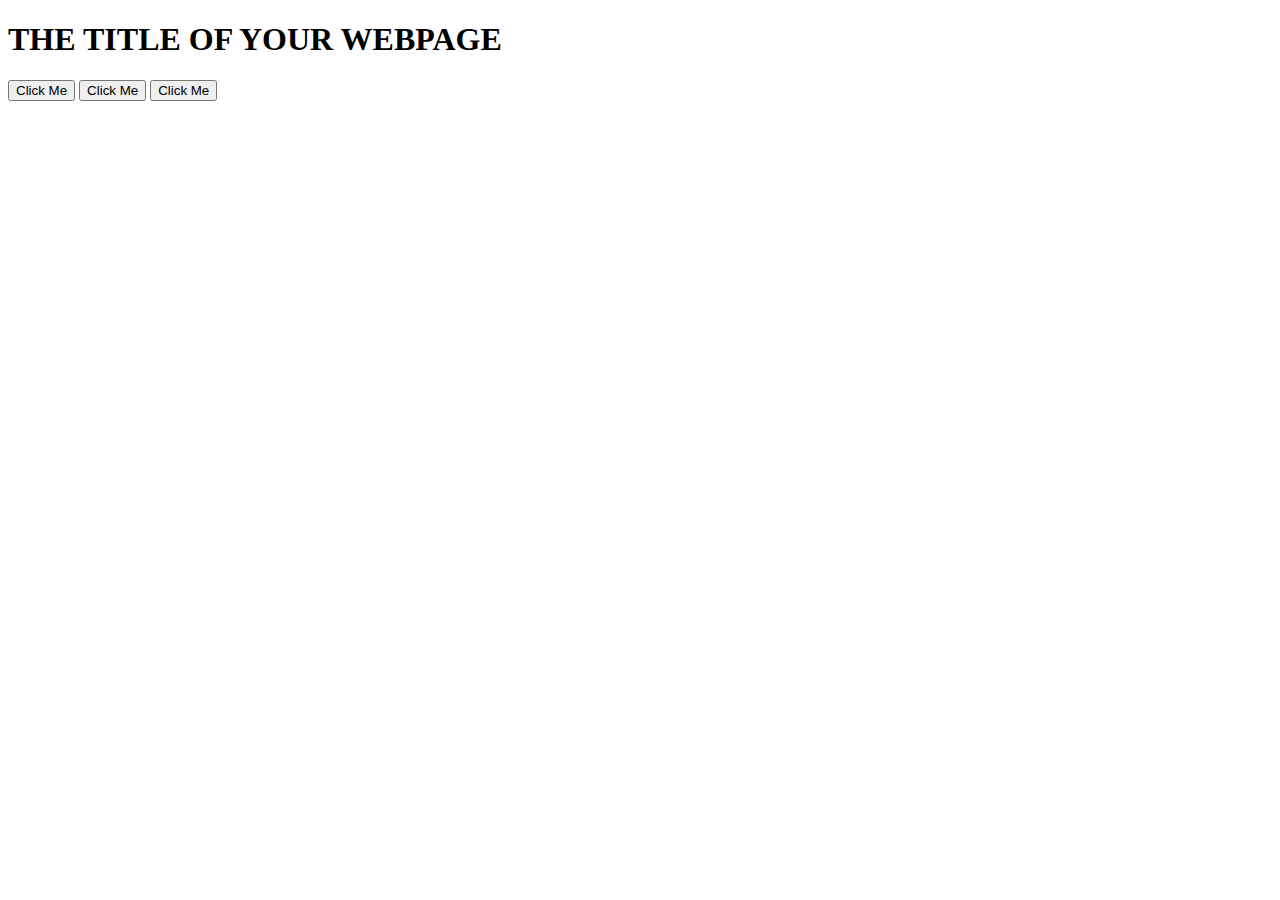
<file: JavaScript/DOM/index.html>
<!DOCTYPE html>
<html lang="en">
  <head>
    <meta charset="UTF-8" />
    <meta name="viewport" content="width=device-width, initial-scale=1.0" />
    <title>Document</title>
  </head>
  <body>
    <h1>THE TITLE OF YOUR WEBPAGE</h1>
    <!-- <div id="container">
      <div class="content">This is the glorious text-content!</div>
    </div>
    <script>
      const container = document.querySelector("#container");
      const p = document.createElement("p");
      p.style.color = "red";
      p.textContent = "Hello world!";

      const div = document.createElement("div");
      div.setAttribute(
        "style",
        "background-color: pink;",
        "border-style: solid;",
        "border-color: pink;"
      );
      const divH1 = document.createElement("h1");
      divH1.textContent = "I'm in a div";
      const divP = document.createElement("p");
      divP.textContent = "ME TOO";
      div.appendChild(divH1);
      div.appendChild(divP);

      container.appendChild(p);
      container.appendChild(div);
    </script>
    <div>
      <button onclick="alert('Hello world')">Click me</button>
      <button id="btn">Click me</button>
    </div>
    <div>
      <button id="btn2">Click me too</button>
    </div> -->
    <div id="container">
      <button id="1">Click Me</button>
      <button id="2">Click Me</button>
      <button id="3">Click Me</button>
    </div>

    <script src="main.js"></script>
  </body>
</html>
</file>
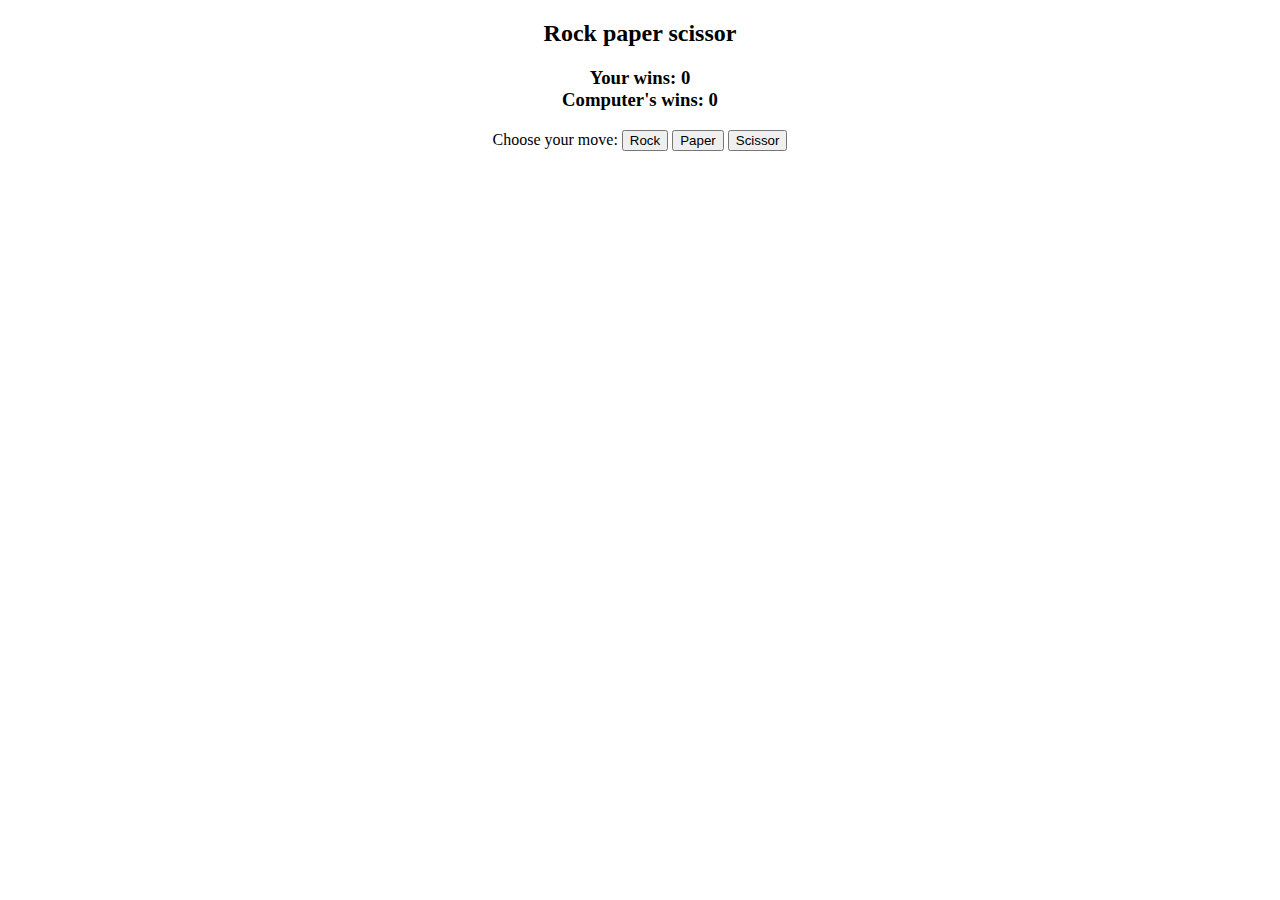
<file: JavaScript/RockPaperScissors/index.html>
<!DOCTYPE html>
<html lang="en">
  <style>
    * {
      text-align: center;
    }
  </style>
  <head>
    <meta charset="UTF-8" />
    <meta name="viewport" content="width=device-width, initial-scale=1.0" />
    <title>Rock Paper Scissor</title>
  </head>
  <body>
    <div><h2 id="header">Rock paper scissor</h2></div>
    <div><h3 id="scores"></h3></div>
    <div id="choices">
      Choose your move:
      <button class="choice" id="rock">Rock</button>
      <button class="choice" id="paper">Paper</button>
      <button class="choice" id="scissor">Scissor</button>
    </div>
    <div>
      <p id="result"></p>
      <p id="resultMsg"></p>
    </div>
    <script src="main.js"></script>
  </body>
</html>
</file>
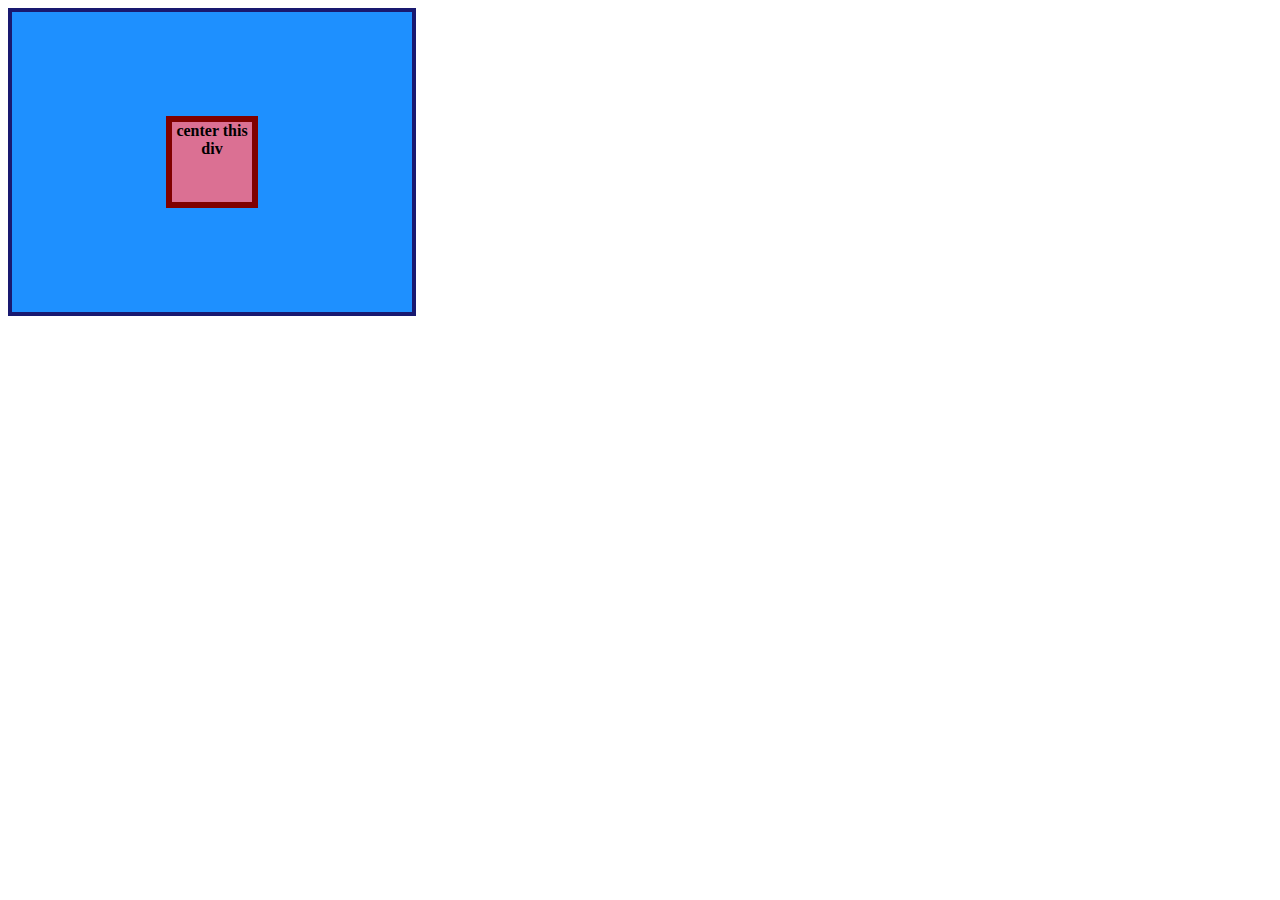
<file: CSS/flexbox/01-flex-center/index.html>
<!DOCTYPE html>
<html lang="en">
  <head>
    <meta charset="UTF-8">
    <meta http-equiv="X-UA-Compatible" content="IE=edge">
    <meta name="viewport" content="width=device-width, initial-scale=1.0">
    <title>CENTER THIS DIV</title>
    <link rel="stylesheet" href="style.css">
  </head>
  <body>
    <div class="container">
      <div class="box">center this div</div>
    </div>
  </body>
</html>
</file>
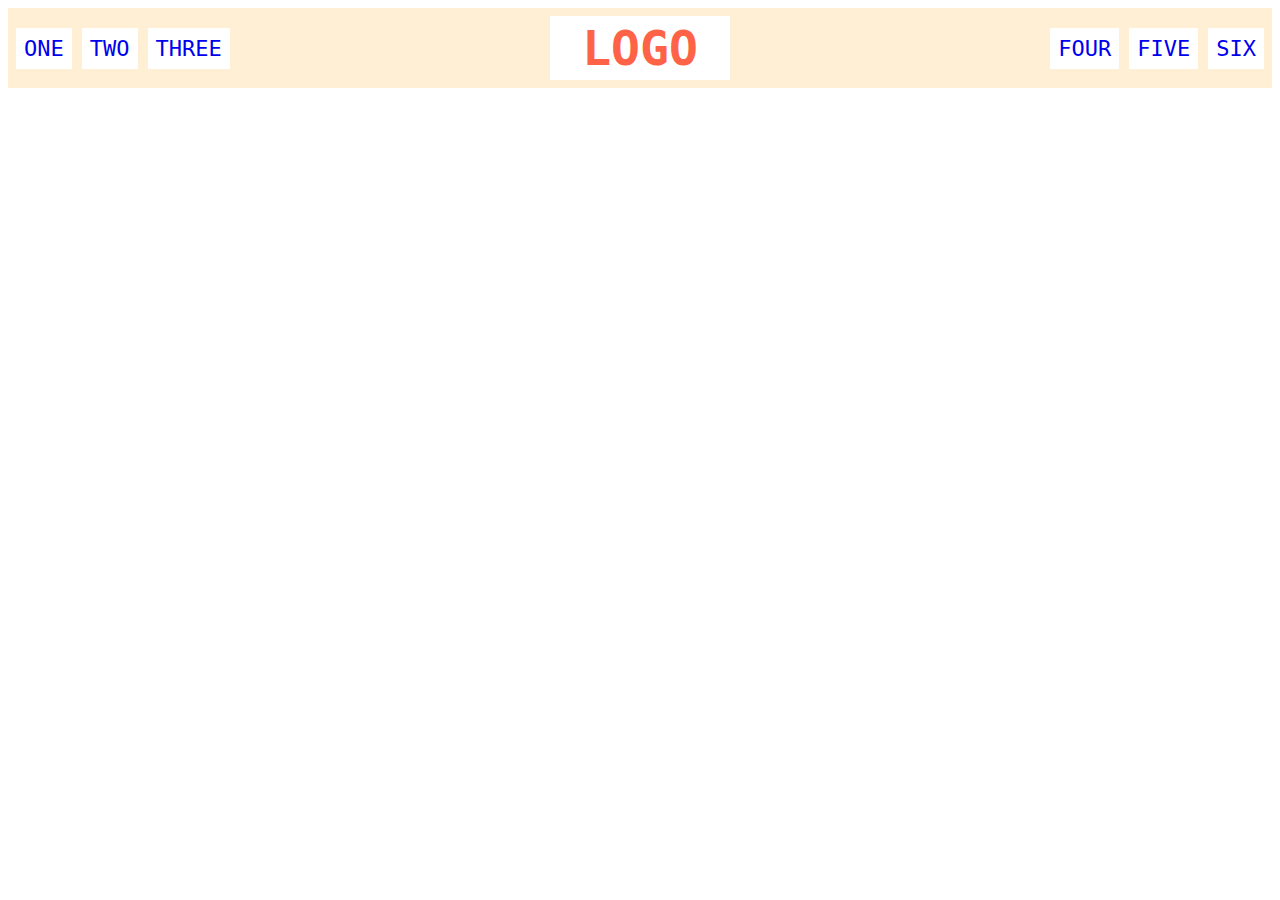
<file: CSS/flexbox/02-flex-header/index.html>
<!DOCTYPE html>
<html lang="en">
  <head>
    <meta charset="UTF-8">
    <meta http-equiv="X-UA-Compatible" content="IE=edge">
    <meta name="viewport" content="width=device-width, initial-scale=1.0">
    <title>Flex Header</title>
    <link rel="stylesheet" href="style.css">
  </head>
  <body>
    <div class="header">
      <div class="left-links">
        <ul>
          <li><a href="#">ONE</a></li>
          <li><a href="#">TWO</a></li>
          <li><a href="#">THREE</a></li>
        </ul>
      </div>
      <div class="logo">LOGO</div>
      <div class="right-links">
        <ul>
          <li><a href="#">FOUR</a></li>
          <li><a href="#">FIVE</a></li>
          <li><a href="#">SIX</a></li>
        </ul>
      </div>
    </div>
  </body>
</html>
</file>
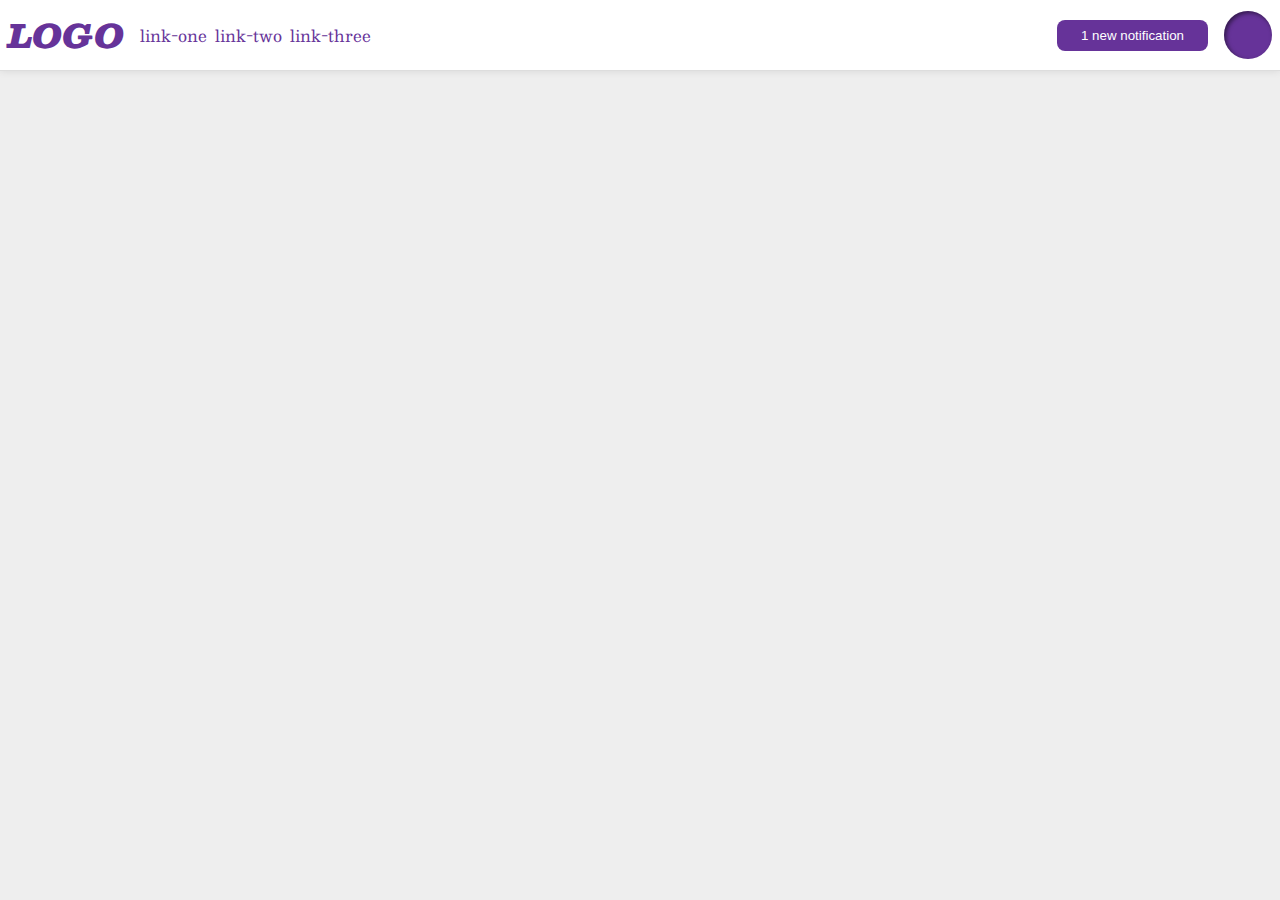
<file: CSS/flexbox/03-flex-header-2/index.html>
<!DOCTYPE html>
<html lang="en">
  <head>
    <meta charset="UTF-8" />
    <meta http-equiv="X-UA-Compatible" content="IE=edge" />
    <meta name="viewport" content="width=device-width, initial-scale=1.0" />
    <title>Flex Header 2</title>
    <link rel="stylesheet" href="style.css" />
  </head>
  <body>
    <div class="header">
      <div class="left-stuff">
        <div class="logo">LOGO</div>
        <ul class="links">
          <li><a href="https://google.com">link-one</a></li>
          <li><a href="https://google.com">link-two</a></li>
          <li><a href="https://google.com">link-three</a></li>
        </ul>
      </div>
      <div class="right-stuff">
        <button class="notifications">1 new notification</button>
        <div class="profile-image"></div>
      </div>
    </div>
  </body>
</html>
</file>
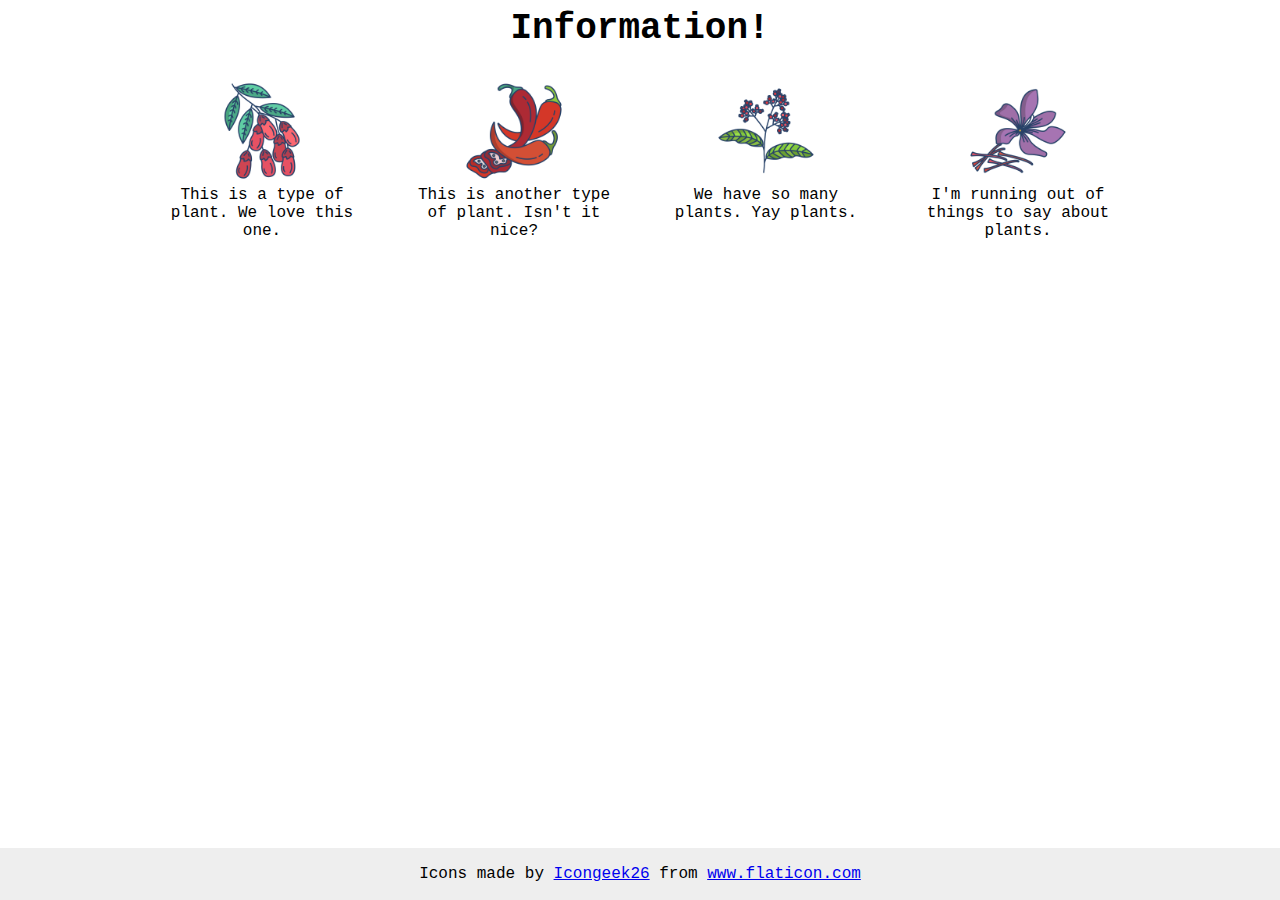
<file: CSS/flexbox/04-flex-information/index.html>
<!DOCTYPE html>
<html lang="en">
  <head>
    <meta charset="UTF-8" />
    <meta http-equiv="X-UA-Compatible" content="IE=edge" />
    <meta name="viewport" content="width=device-width, initial-scale=1.0" />
    <title>Information</title>
    <link rel="stylesheet" href="style.css" />
  </head>
  <body>
    <div class="header">
      <div class="title">Information!</div>

      <div class="container">
        <div class="item">
          <img src="./images/barberry.png" alt="barberry" />
          <div class="text">This is a type of plant. We love this one.</div>
        </div>
        <div class="item">
          <img src="./images/chilli.png" alt="chili" />
          <div class="text">This is another type of plant. Isn't it nice?</div>
        </div>
        <div class="item">
          <img src="./images/pepper.png" alt="pepper" />
          <div class="text">We have so many plants. Yay plants.</div>
        </div>
        <div class="item">
          <img src="./images/saffron.png" alt="saffron" />
          <div class="text">I'm running out of things to say about plants.</div>
        </div>
      </div>

      <!-- disregard this section, it's here to give attribution to the creator of these icons -->
      <div class="footer">
        <div>
          Icons made by
          <a
            href="https://www.flaticon.com/authors/icongeek26"
            title="Icongeek26"
            >Icongeek26</a
          >
          from
          <a href="https://www.flaticon.com/" title="Flaticon"
            >www.flaticon.com</a
          >
        </div>
      </div>
    </div>
  </body>
</html>
</file>
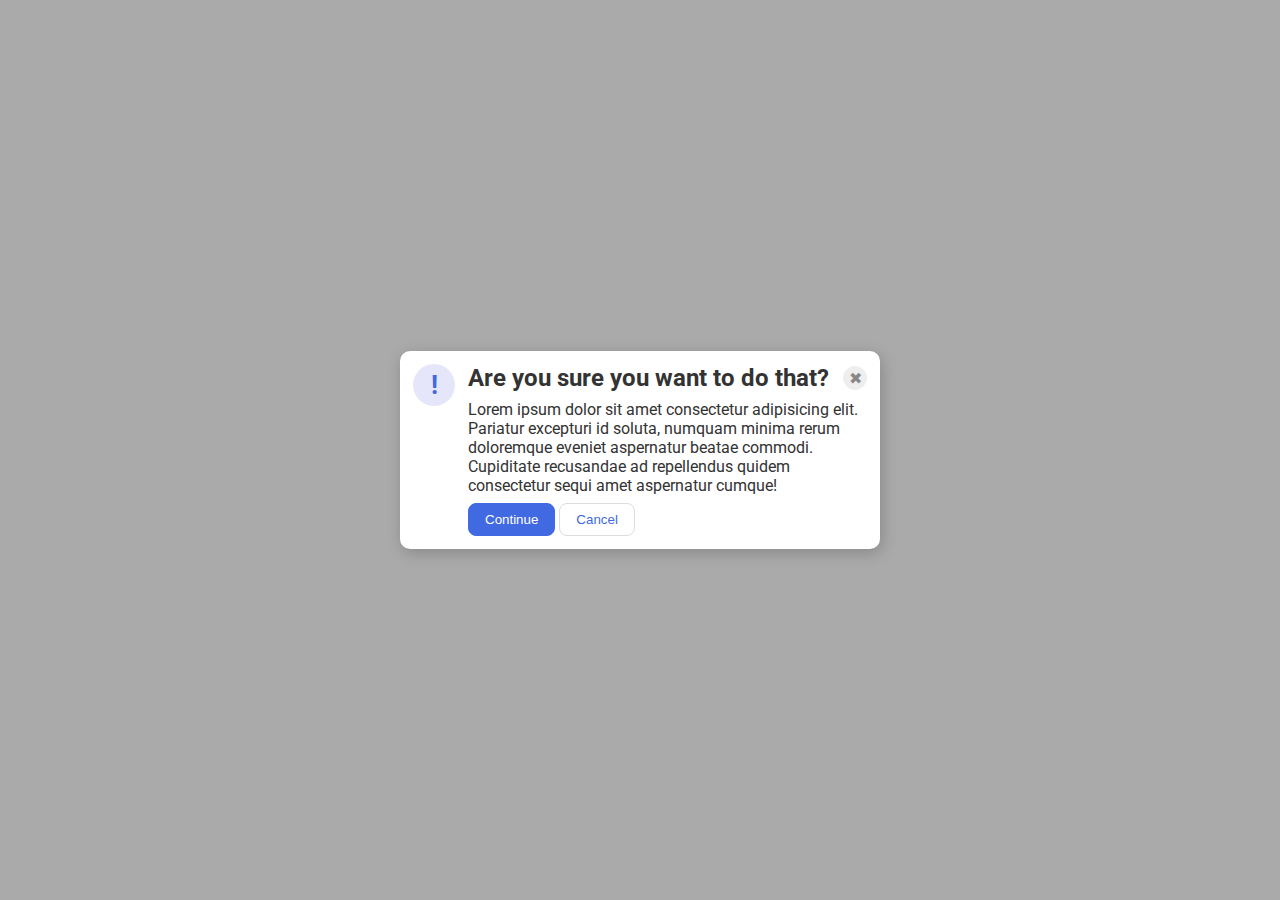
<file: CSS/flexbox/05-flex-modal/index.html>
<!DOCTYPE html>
<html lang="en">
  <head>
    <meta charset="UTF-8" />
    <meta http-equiv="X-UA-Compatible" content="IE=edge" />
    <meta name="viewport" content="width=device-width, initial-scale=1.0" />
    <link rel="stylesheet" href="style.css" />
    <title>Modal</title>
  </head>
  <body>
    <div class="modal">
      <div class="container">
        <div class="icon">!</div>
        <div class="info">
          <div class="header">
            <h2>Are you sure you want to do that?</h2>
            <button class="close-button">✖</button>
          </div>
          <div class="text">
            Lorem ipsum dolor sit amet consectetur adipisicing elit. Pariatur
            excepturi id soluta, numquam minima rerum doloremque eveniet
            aspernatur beatae commodi. Cupiditate recusandae ad repellendus
            quidem consectetur sequi amet aspernatur cumque!
          </div>
          <div class="buttons">
            <button class="continue">Continue</button>
            <button class="cancel">Cancel</button>
          </div>
        </div>
      </div>
    </div>
  </body>
</html>
</file>
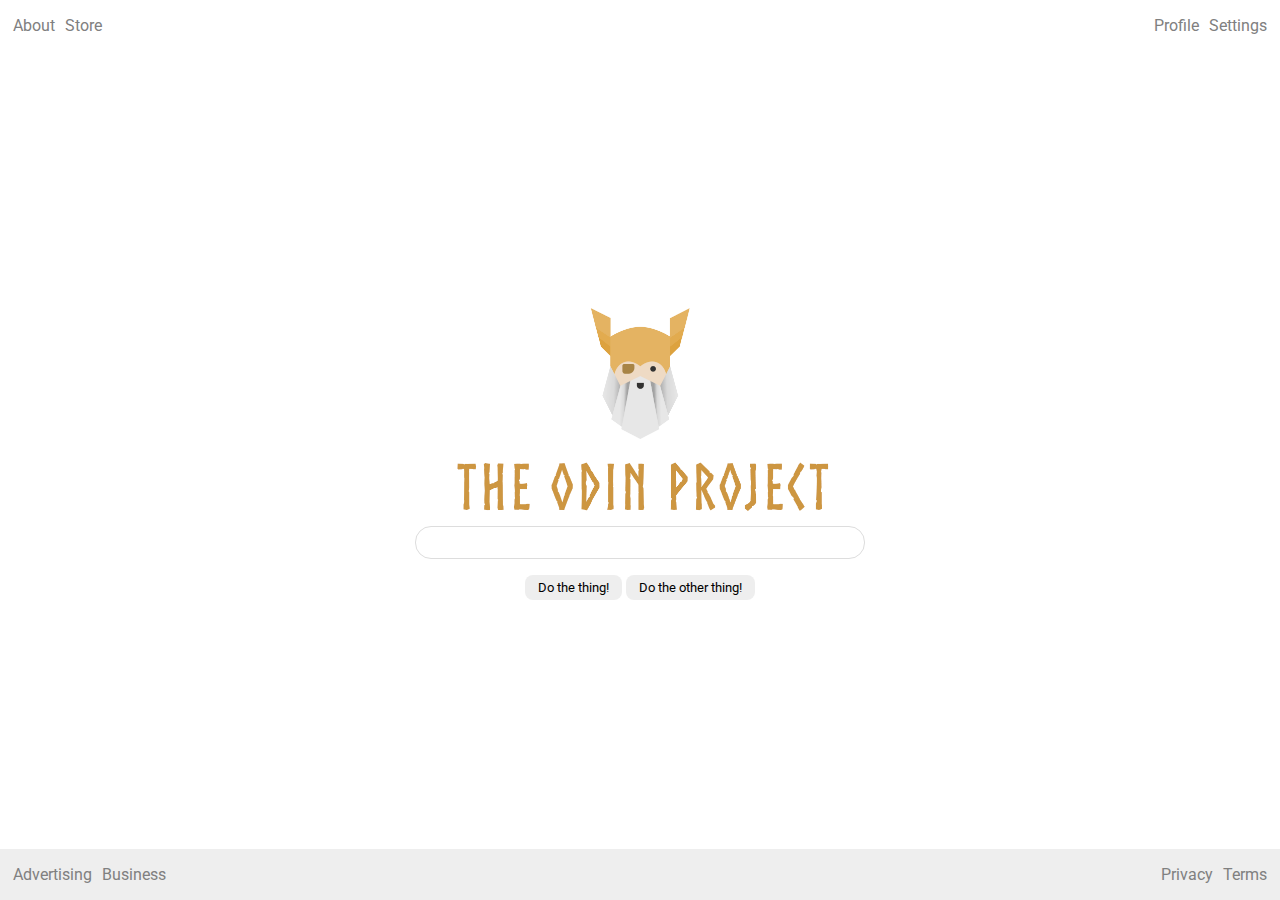
<file: CSS/flexbox/06-flex-layout/index.html>
<!DOCTYPE html>
<html lang="en">
  <head>
    <meta charset="UTF-8" />
    <meta http-equiv="X-UA-Compatible" content="IE=edge" />
    <meta name="viewport" content="width=device-width, initial-scale=1.0" />
    <title>LAYOUT</title>
    <link rel="stylesheet" href="./style.css" />
  </head>
  <body>
    <div class="header">
      <ul class="left-links">
        <li><a href="#">About</a></li>
        <li><a href="#">Store</a></li>
      </ul>
      <ul class="right-links">
        <li><a href="#">Profile</a></li>
        <li><a href="#">Settings</a></li>
      </ul>
    </div>
    <div class="content">
      <img
        src="./logo.png"
        alt="Project logo. Represents odin with the project name."
      />
      <div class="input">
        <input type="text" />
      </div>
      <div class="buttons">
        <button>Do the thing!</button>
        <button>Do the other thing!</button>
      </div>
    </div>
    <div class="footer-solid">
      <div class="footer">
        <ul class="left-links">
          <li><a href="#">Advertising</a></li>
          <li><a href="#">Business</a></li>
        </ul>
        <ul class="right-links">
          <li><a href="#">Privacy</a></li>
          <li><a href="#">Terms</a></li>
        </ul>
      </div>
    </div>
  </body>
</html>
</file>
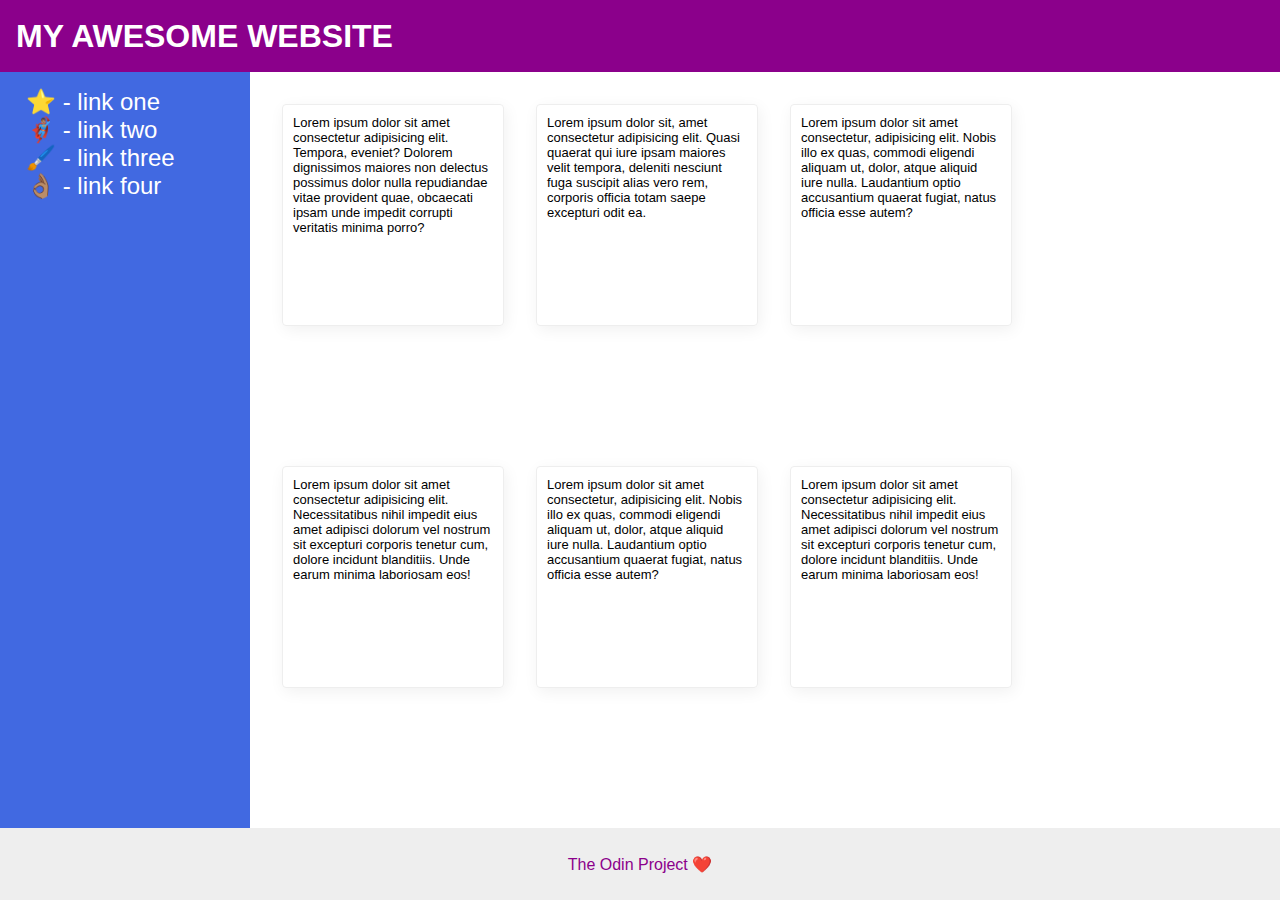
<file: CSS/flexbox/07-flex-layout-2/index.html>
<!DOCTYPE html>
<html lang="en">
  <head>
    <meta charset="UTF-8" />
    <meta http-equiv="X-UA-Compatible" content="IE=edge" />
    <meta name="viewport" content="width=device-width, initial-scale=1.0" />
    <title>The Holy Grail</title>
    <link rel="stylesheet" href="style.css" />
  </head>
  <body>
    <div class="container">
      <div class="header">MY AWESOME WEBSITE</div>

      <div class="content">
        <div class="sidebar">
          <ul class="navbar">
            <li><a href="#">⭐ - link one</a></li>
            <li><a href="#">🦸🏽‍♂️ - link two</a></li>
            <li><a href="#">🖌️ - link three</a></li>
            <li><a href="#">👌🏽 - link four</a></li>
          </ul>
        </div>

        <div class="cards">
          <div class="card">
            Lorem ipsum dolor sit amet consectetur adipisicing elit. Tempora,
            eveniet? Dolorem dignissimos maiores non delectus possimus dolor
            nulla repudiandae vitae provident quae, obcaecati ipsam unde impedit
            corrupti veritatis minima porro?
          </div>
          <div class="card">
            Lorem ipsum dolor sit, amet consectetur adipisicing elit. Quasi
            quaerat qui iure ipsam maiores velit tempora, deleniti nesciunt fuga
            suscipit alias vero rem, corporis officia totam saepe excepturi odit
            ea.
          </div>
          <div class="card">
            Lorem ipsum dolor sit amet consectetur, adipisicing elit. Nobis illo
            ex quas, commodi eligendi aliquam ut, dolor, atque aliquid iure
            nulla. Laudantium optio accusantium quaerat fugiat, natus officia
            esse autem?
          </div>
          <div class="card">
            Lorem ipsum dolor sit amet consectetur adipisicing elit.
            Necessitatibus nihil impedit eius amet adipisci dolorum vel nostrum
            sit excepturi corporis tenetur cum, dolore incidunt blanditiis. Unde
            earum minima laboriosam eos!
          </div>
          <div class="card">
            Lorem ipsum dolor sit amet consectetur, adipisicing elit. Nobis illo
            ex quas, commodi eligendi aliquam ut, dolor, atque aliquid iure
            nulla. Laudantium optio accusantium quaerat fugiat, natus officia
            esse autem?
          </div>
          <div class="card">
            Lorem ipsum dolor sit amet consectetur adipisicing elit.
            Necessitatibus nihil impedit eius amet adipisci dolorum vel nostrum
            sit excepturi corporis tenetur cum, dolore incidunt blanditiis. Unde
            earum minima laboriosam eos!
          </div>
        </div>
      </div>

      <div class="footer">The Odin Project ❤️</div>
    </div>
  </body>
</html>
</file>
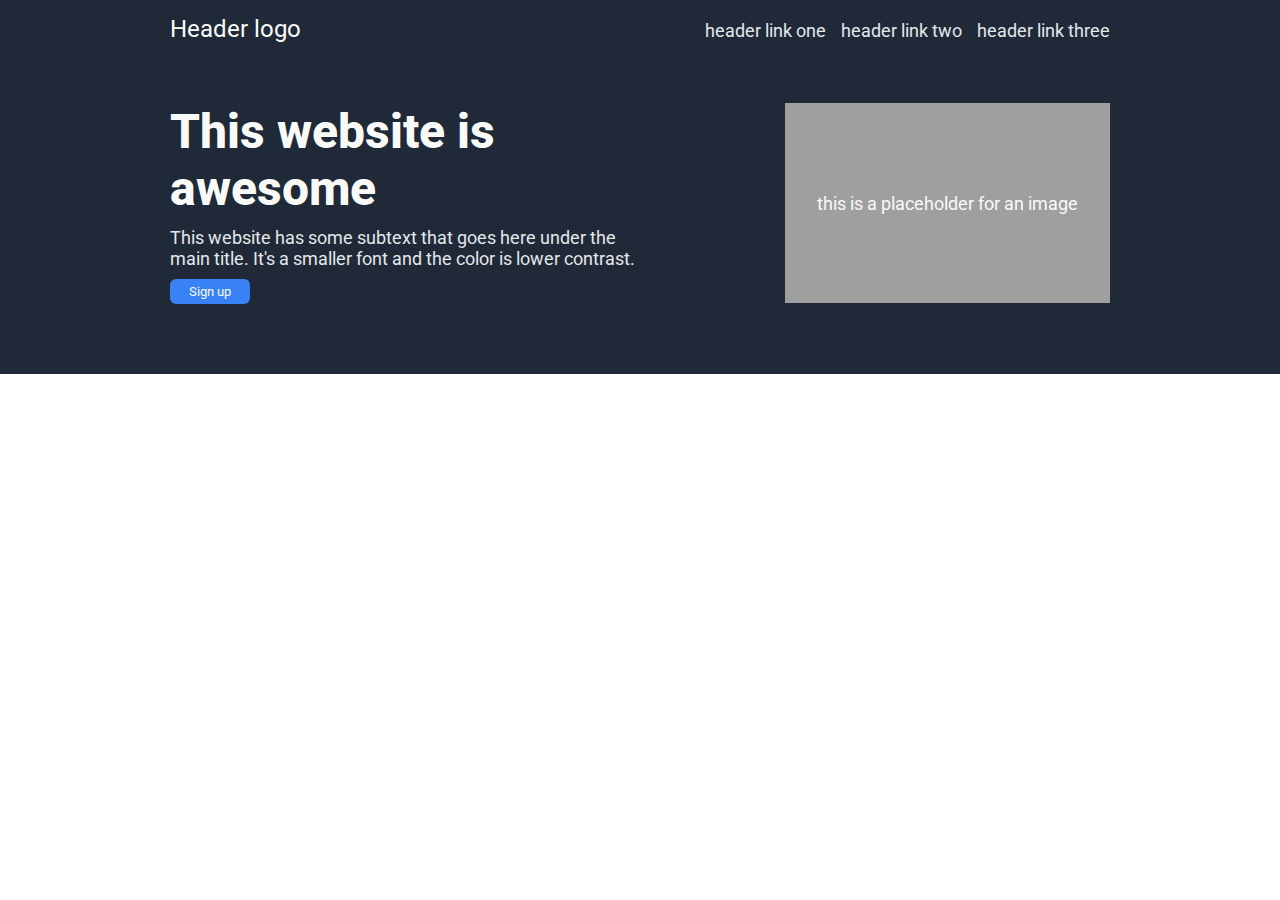
<file: CSS/flexbox/landing-page/index.html>
<!DOCTYPE html>
<html lang="en">
  <head>
    <meta charset="UTF-8" />
    <meta name="viewport" content="width=device-width, initial-scale=1.0" />
    <link rel="preconnect" href="https://fonts.googleapis.com" />
    <link rel="preconnect" href="https://fonts.gstatic.com" crossorigin />
    <link
      href="https://fonts.googleapis.com/css2?family=Roboto:ital,wght@0,100;0,300;0,400;0,500;0,700;0,900;1,100;1,300;1,400;1,500;1,700;1,900&display=swap"
      rel="stylesheet"
    />
    <link rel="stylesheet" type="text/css" href="style.css" />
    <title>Landing page</title>
  </head>
  <body>
    <div class="container">
      <div class="hero">
        <div class="header">
          <div class="logo">Header logo</div>
          <ul class="navbar">
            <li><a href="#">header link one</a></li>
            <li><a href="#">header link two</a></li>
            <li><a href="#">header link three</a></li>
          </ul>
        </div>
        <div class="content">
          <div class="left">
            <div class="hero-text">This website is awesome</div>
            <div class="text">
              This website has some subtext that goes here under the main title.
              It's a smaller font and the color is lower contrast.
            </div>
            <button class="signup">Sign up</button>
          </div>
          <div class="image">this is a placeholder for an image</div>
        </div>
      </div>
      <div class="information"></div>
      <div class="quote"></div>
      <div class="footer"></div>
    </div>
  </body>
</html>
</file>
<file: CSS/flexbox/01-flex-center/style.css>
.container {
    background: dodgerblue;
    border: 4px solid midnightblue;
    width: 400px;
    height: 300px;
    display: flex;
    justify-content: center;
    align-items: center;
}

.box {
    background: palevioletred;
    font-weight: bold;
    text-align: center;
    border: 6px solid maroon;
    width: 80px;
    height: 80px;
}
</file>
<file: CSS/flexbox/02-flex-header/style.css>
.header  {
  font-family: monospace;
  background: papayawhip;
  display: flex;
  justify-content: space-between;
  align-items: center;
  padding: 8px;
}


.logo {
  font-size: 48px;
  font-weight: 900;
  color: tomato;
  background: white;
  padding: 4px 32px;
}


ul {
  /* this removes the dots on the list items*/
  list-style-type: none;
  display: flex;
  gap: 10px;
  margin: 0;
  padding:0; 
}

a {
  font-size: 22px;
  background: white;
  padding: 8px;
  /* this removes the line under the links */
  text-decoration: none;
}

.right-links ul {
  display: flex;
  
}
</file>
<file: CSS/flexbox/03-flex-header-2/style.css>
/* this is some magical font-importing.  
you'll learn about it later. */
@import url('https://fonts.googleapis.com/css2?family=Besley:ital,wght@0,400;1,900&display=swap');

body {
  margin: 0;
  background: #eee;
  font-family: Besley, serif;
}

.header {
  background: white;
  border-bottom: 1px solid #ddd;
  box-shadow: 0 0 8px rgba(0,0,0,.1);
}

.profile-image {
  background: rebeccapurple;
  box-shadow: inset 2px 2px 4px rgba(0,0,0,.5);
  border-radius: 50%;
  width: 48px;
  height: 48px;
}

.logo {
  color: rebeccapurple;
  font-size: 32px;
  font-weight: 900;
  font-style: italic;
}

button {
  border: none;
  border-radius: 8px;
  background: rebeccapurple;
  color: white;
  padding: 8px 24px;
}

a {
  /* this removes the line under our links */
  text-decoration: none;
  color: rebeccapurple;
}

ul {
  list-style-type: none;
}

/* Solution */

.header {
  display: flex;
  justify-content: space-between;
  padding: 8px;
}

.links {
  display: flex; 
  margin: 0;
  padding: 0;
  gap: 8px;
}


.left-stuff, .right-stuff {
  display: flex; 
  align-items: center;
  gap: 16px;
}
</file>
<file: CSS/flexbox/04-flex-information/style.css>
body {
  font-family: 'Courier New', Courier, monospace;
}

img {
  width: 100px;
  height: 100px;
}

.title {
  font-size: 36px;
  font-weight: 900;
}

/* do not edit this footer */
.footer {
  position: fixed;
  bottom: 0;
  left: 0;
  right: 0;
  height: 52px;
  display: flex;
  align-items: center;
  justify-content: center;
  background: #eee;
}

/* Solution */

body {
  text-align: center;
}

.title {
  margin-bottom: 32px;
}

.container {
  display: flex;
  justify-content: center;
  gap: 52px;
}

.item {
  flex-basis: 200px;
}
</file>
<file: CSS/flexbox/05-flex-modal/style.css>
@import url('https://fonts.googleapis.com/css2?family=Roboto:wght@400;700&display=swap');

html, body {
  height: 100%;
}

body {
  font-family: Roboto, sans-serif;
  margin: 0;
  background: #aaa;
  color: #333;
  /* I'll give you this one for free lol */
  display: flex;
  align-items: center;
  justify-content: center;
}

.modal {
  background: white;
  width: 480px;
  border-radius: 10px;
  box-shadow: 2px 4px 16px rgba(0,0,0,.2);
}

.icon {
  color: royalblue;
  font-size: 26px;
  font-weight: 700;
  background: lavender;
  width: 42px;
  height: 42px;
  border-radius: 50%;
  display: flex;
  align-items: center;
  justify-content: center;
}

.close-button {
  background: #eee;
  border-radius: 50%;
  color: #888;
  font-weight: 400;
  font-size: 16px;
  height: 24px;
  width: 24px;
  display: flex;
  align-items: center;
  justify-content: center;
  border: 1px solid #eee;
  padding: 0;
}

button {
  cursor: pointer;
  padding: 8px 16px;
  border-radius: 8px;
}

button.continue {
  background: royalblue;
  border: 1px solid royalblue;
  color: white;
}

button.cancel {
  background: white;
  border: 1px solid #ddd;
  color: royalblue;
}

/* Solution */

.container {
  display: flex;
  margin: 13px;
  gap: 13px;
  align-items: flex-start;
}

.icon {
  flex-shrink: 0;
}

.header {
  display: flex;
  justify-content: space-between;
  align-items: center;
}

.info {
  display: flex;
  flex-direction: column;
  gap: 8px;
}

h2 {
  margin: 0px;
}
</file>
<file: CSS/flexbox/06-flex-layout/style.css>
@import url('https://fonts.googleapis.com/css2?family=Roboto:wght@400;700&display=swap');

body {
  height: 100vh;
  margin: 0;
  overflow: hidden;
  font-family: Roboto, sans-serif;
}

img {
  width: 600px;
}

button {
  font-family: Roboto, sans-serif;
  border: none;
  border-radius: 8px;
  background: #eee;
}

input {
  border: 1px solid #ddd;
  border-radius: 16px;
  padding: 8px 24px;
  width: 400px;
  margin-bottom: 16px;
}

/* Solution */

/* Remove list bullets */
li {
  list-style-type: none;
}

/* Remove link underline, change clolor */
a {
  text-decoration: none;
  color: gray;
}

body {
  display: flex;
  flex-direction: column;
  justify-content: space-between;
}

.header, .footer{
  margin-left: 13px;
  margin-right: 13px;
  display: flex;
  justify-content: space-between;
}

.footer-solid {
  background-color: #eeeeee;
}

.left-links, .right-links {
  display: flex;
  padding: 0;
  gap: 10px;
}

.content {
  display: flex;
  flex-direction: column;
  align-items: center;
}

button {
  padding: 5px 13px 5px 13px;
}
</file>
<file: CSS/flexbox/07-flex-layout-2/style.css>
body {
  font-family: -apple-system, BlinkMacSystemFont, 'Segoe UI', Roboto, Oxygen, Ubuntu, Cantarell, 'Open Sans', 'Helvetica Neue', sans-serif;
  margin: 0;
  min-height: 100vh;
}

.header {
  height: 72px;
  background: darkmagenta;
  color: white;
}

.footer {
  height: 72px;
  background: #eee;
  color: darkmagenta;
}

.sidebar {
  width: 250px;
  background: royalblue;
  box-sizing: border-box;
}

.card {
  border: 1px solid #eee;
  box-shadow: 2px 4px 16px rgba(0,0,0,.06);
  border-radius: 4px;
}

/* Solution */
li {
  list-style-type: none;
}

body {
  display: flex;
}

.container {
  flex-grow: 1;
  display: flex;
  flex-direction: column;
  justify-content: space-between;
}


.header {
  display: flex;
  align-items: center;
  padding-left: 16px;
  font-size: 32px;
  font-weight: 900;
}

.footer {
  display: flex;
  align-items: center;
  justify-content: center;
}

.content {
  flex-grow: 1;
  display: flex;
}

.sidebar {
  flex-shrink: 0;
  padding: 16px;
}

.navbar {
  padding-left: 10px;
  margin: 0;
}

.navbar a {
  text-decoration: none;
  color: white;
  font-size: 24px;
}

.cards {
  padding: 32px;
  gap: 32px;
  display: flex;
  flex-wrap: wrap;
}

.card {
  width: 200px;
  height: 200px;
  font-size: 13px;
  padding: 10px;
}
</file>
<file: CSS/flexbox/landing-page/style.css>
* {
    font-family: "Roboto";
}

a {
    text-decoration: none;
}

li {
    list-style-type: none;
}

body {
    margin: 0;
}

.hero {
    background-color: #1F2937;
    display: flex;
    flex-direction: column;
    padding: 15px 170px 70px 170px;
    gap: 60px;
}

.header{
    font-size: 24px;
    color: #F9FAF8;
    display: flex;
    justify-content: space-between;
}

.navbar {
    margin: 0;
    padding: 0;
    display: flex;
    gap: 15px;
}

.hero .content {
    display: flex;
    gap: 150px;
    justify-content: space-between;
}

.hero .left {
    display: flex;
    flex-direction: column;
    justify-content: center;
    gap: 10px;
}

.hero-text {
    font-size: 48px;
    font-weight: 800;
    color: #F9FAF8;
}

.hero .text, .navbar li a{
    font-size: 18px;
    color: #E5E7EB;
}

.signup {
    background-color: #3882F6;
    border: none;
    border-radius: 6px;
    width: 80px;
    padding: 5px 0 5px 0;
    color: #F9FAF8;
}

.hero .image {
    background-color: rgb(160, 159, 159);
    color: #F9FAF8;
    display: flex;
    align-items: center;
    justify-content: center;
    font-size:18px;
    padding-left: 10px;
    padding-right: 10px;
    width:600px;
    height: 200px;
}
</file>
